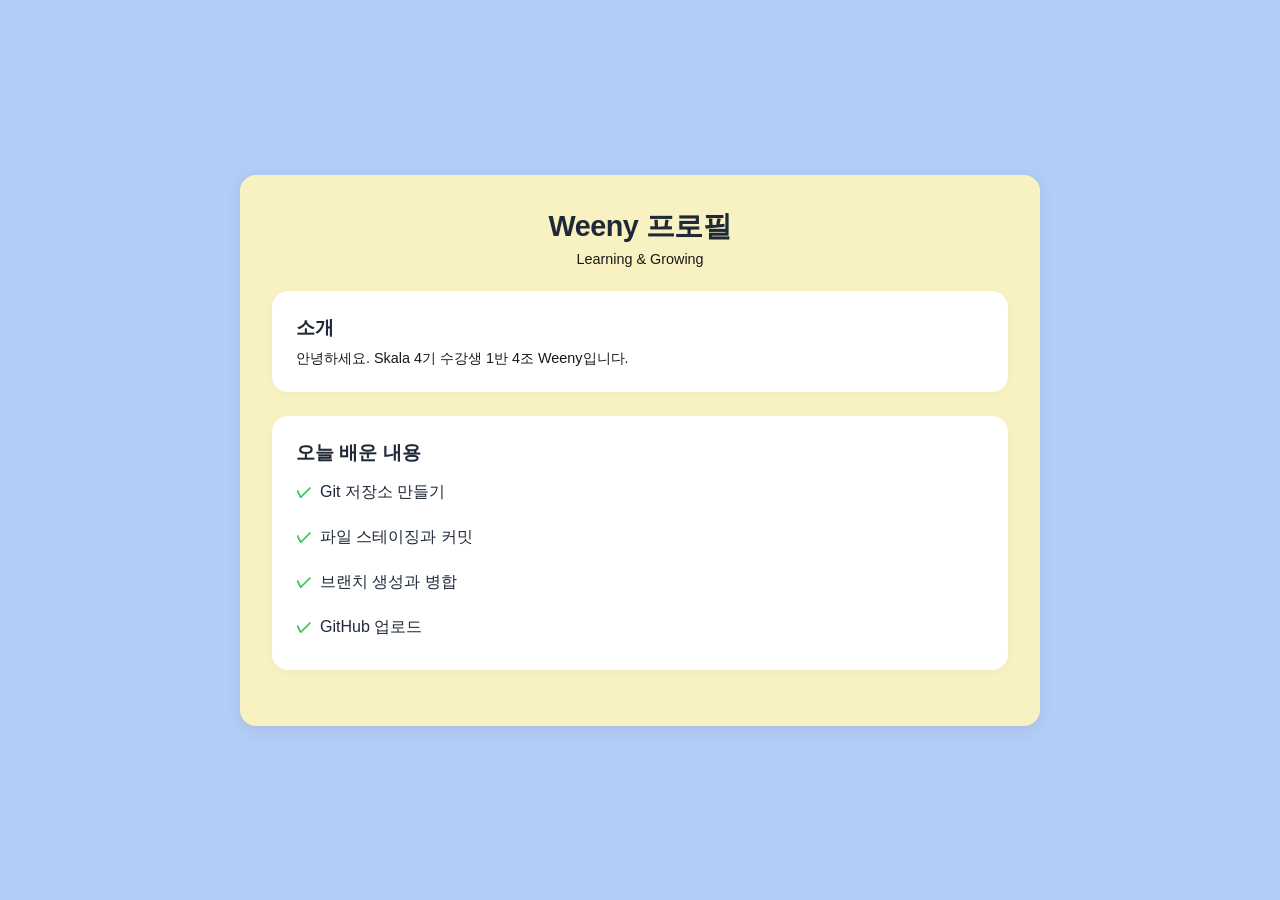
<file: index.html>
<!DOCTYPE html>
<html lang="ko">
<head>
    <meta charset="UTF-8">
    <meta name="viewport" content="width=device-width, initial-scale=1.0">
    <title>Weeny 프로필</title>
    <link rel="stylesheet" href="style.css">
</head>
<body>
    <main class="container">

    <header class="profile-header">
        <h1>Weeny 프로필</h1>
        <p class="subtitle">Learning & Growing</p>
    </header>

    <section class="card">
        <h2>소개</h2>
        <p>안녕하세요. Skala 4기 수강생 1반 4조 Weeny입니다.</p>
    </section>

    <section class="card">
            <h2>오늘 배운 내용</h2>
            <ul class="learning-list">
                <li>Git 저장소 만들기</li>
                <li>파일 스테이징과 커밋</li>
                <li>브랜치 생성과 병합</li>
                <li>GitHub 업로드</li>
            </ul>
        </section>
        
    </main>
</body>
</html>
</file>
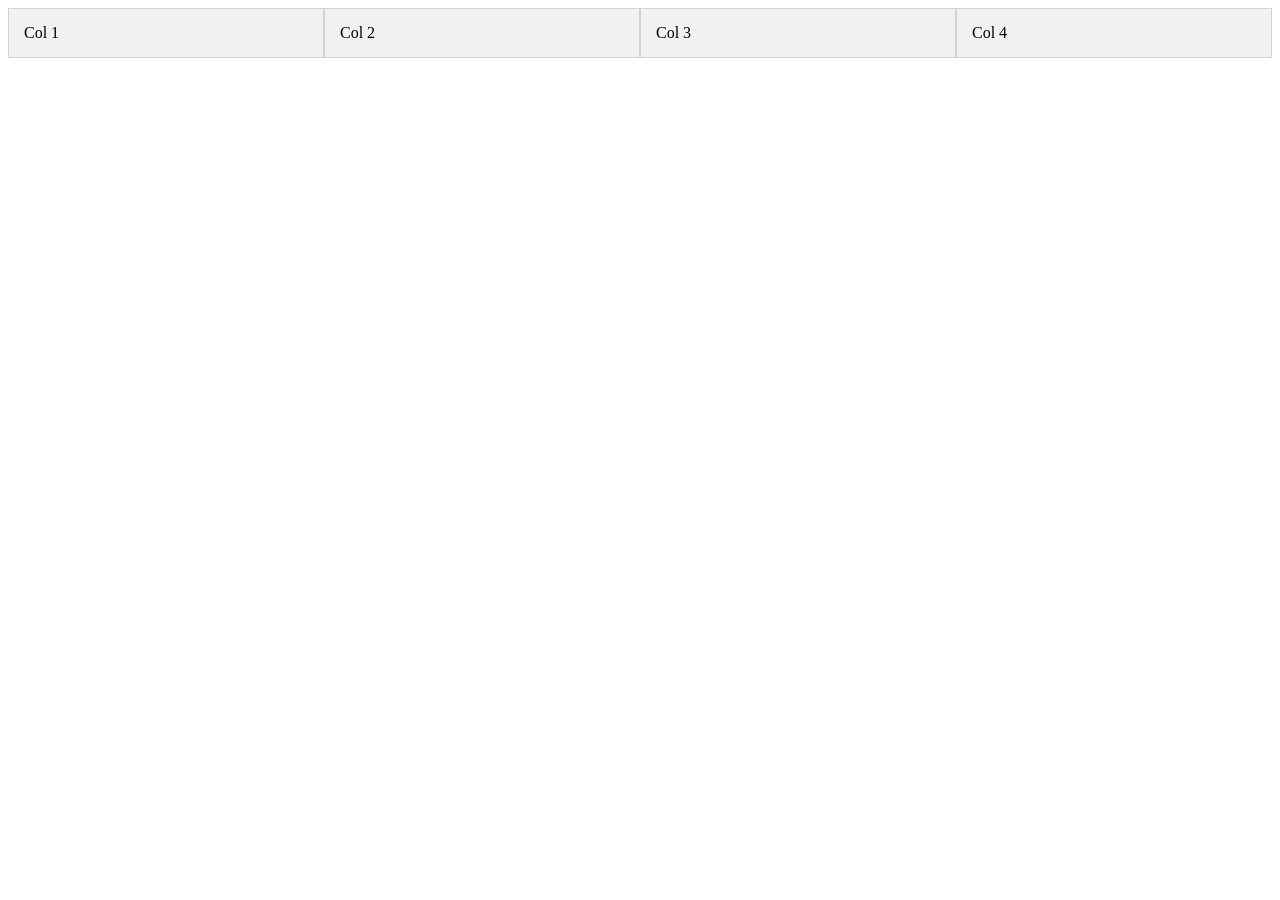
<file: html 예제 실습/css.html>
<!DOCTYPE html>
<html>
<head>
<style>
* { box-sizing: border-box; }

.row::after {
  content: "";
  display: table;
  clear: both;
}

.column {
  float: left;
  width: 25%;
  padding: 15px;
  background-color: #f1f1f1;
  border: 1px solid lightgray;
}

@media (max-width: 900px) {
.column {
 width: 50%;
 }
}

@media (max-width: 600px) {
 .column {
  width: 100%; }
}
/* @media for max-width 900px */

/* @media for max-width 600px */
</style>
</head>
<body>

<div class="row">
  <div class="column">Col 1</div>
  <div class="column">Col 2</div>
  <div class="column">Col 3</div>
  <div class="column">Col 4</div>
</div>

</body>
</html>
</file>
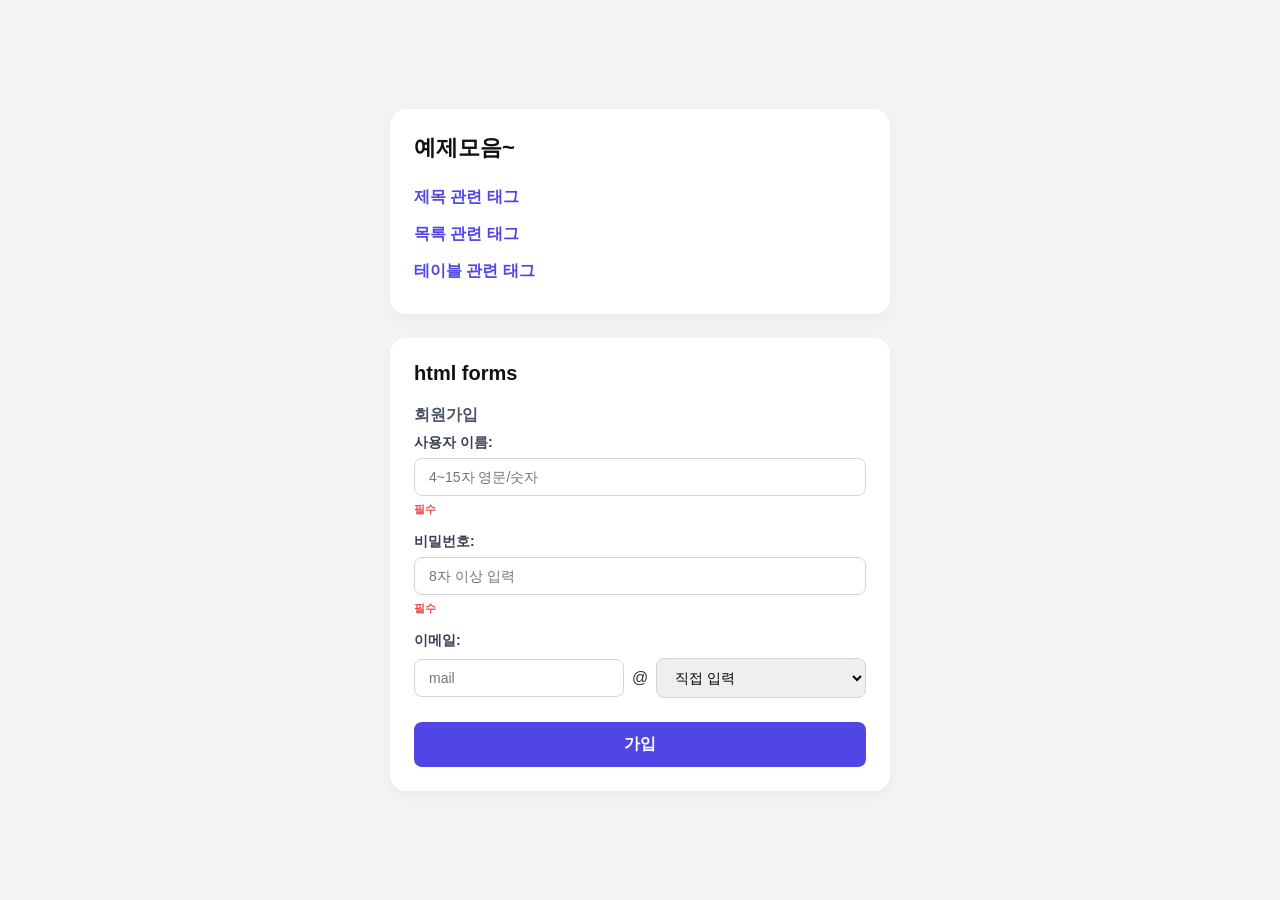
<file: html 예제 실습/example.html>
<!DOCTYPE html>
<html lang="ko">
    <head>
        <meta charset="UTF-8">
        <meta name="viewport" content="width=device-width, initial-scale=1.0">
        <title> Welcome! </title>
        <link rel="stylesheet" href="example.css">
    </head>

    <body class="main-page">
        <main class="container">
            <section class="card">
                <h1 id="myHeader">예제모음~</h1>
                <a href="제목.html" target="_blank">제목 관련 태그</a>
                <br>
                <a href="목록.html" target="_blank">목록 관련 태그</a>
                <br>
                <a href="표.html" target="_blank">테이블 관련 태그</a>
            </section>

            <section class="form">
            <h1>html forms</h1>
            <form action="signupresult.php" method="post">
            <fieldset>
                <legend>회원가입</legend>
                <p>
                    <label for="userid">사용자 이름:</label>
                    <input type="text" id="userid" name="userid" minlength="4" maxlength="15" required placeholder="4~15자 영문/숫자">
                    <small>필수</small>
                </p>
                <p>
                    <label for="password">비밀번호:</label>
                    <input type="password" id="password" name="password" minlength="8" maxlength="20" required placeholder="8자 이상 입력">
                    <small>필수</small>
                </p>
                <p>
                    <label for="email">이메일:</label>
                    <input type="email" id="email" name="email" placeholder="mail">
                    @
                    <select name="domain" id="emaildomain">
                        <option value="direct">직접 입력</option>
                        <option value="naver.com">naver.com</option>
                        <option value="gmail.com">gmail.com</option>
                        <option value="daum.net">daum.net</option>
                    </select>
                </p>
            </fieldset>
            <button type="submit">가입</button>
            <!-- 버튼 못생겼음 -->
            </section>
        </form>
    </main>
    </body>
</html>
</file>
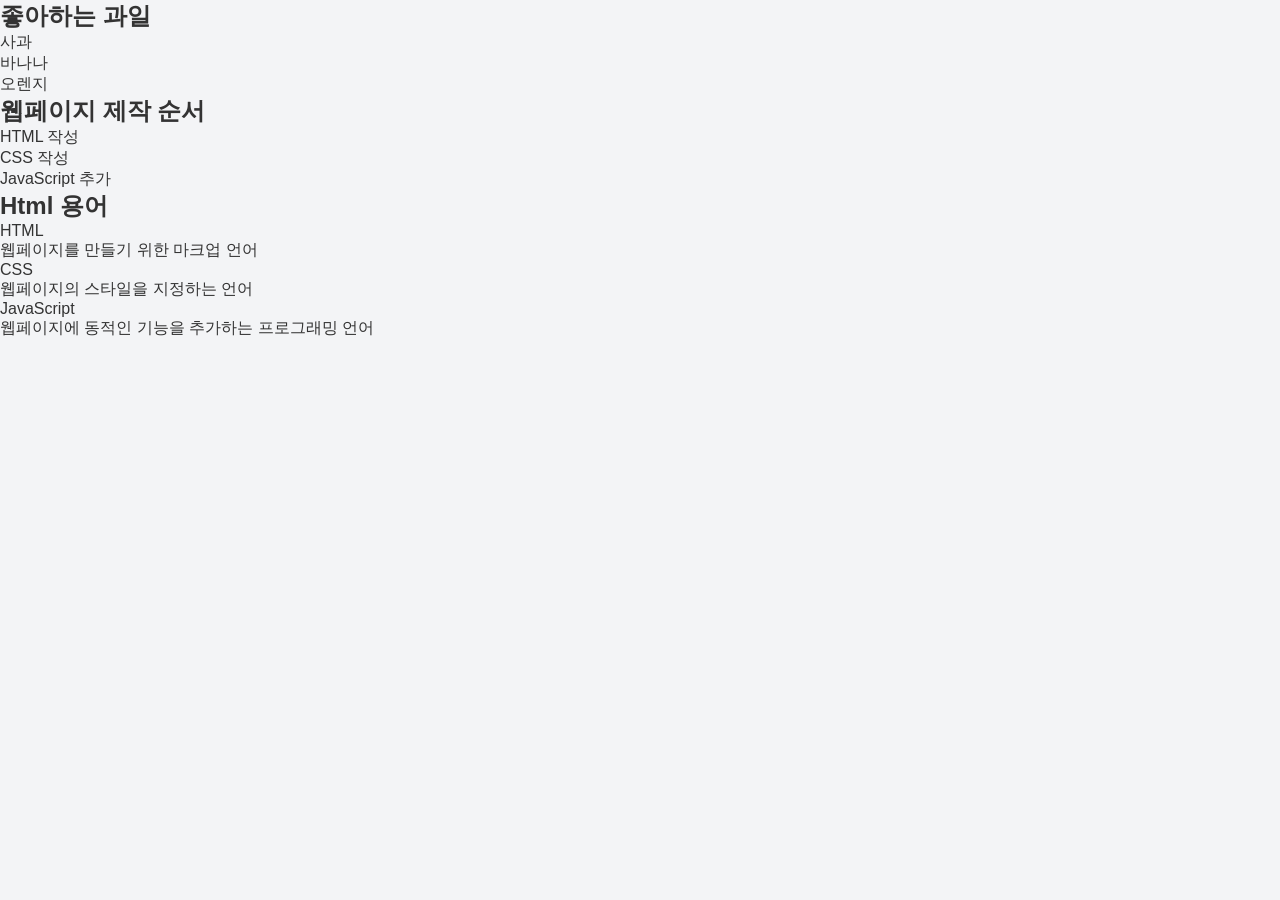
<file: html 예제 실습/목록.html>
<!DOCTYPE html>
<html lang="ko">
    <head>
        <meta charset="UTF-8">
        <meta name="viewport" content="width=device-width, initial-scale=1.0">
        <title>html 목록 태그 예제</title>
        <link rel="stylesheet" href="example.css">
    </head>

    <body>
        <section class="card">
            <h2>좋아하는 과일</h2>
            <ul style="list-style:disc;">
                <li>사과</li>
                <li>바나나</li>
                <li>오렌지</li>
            </ul>

            <h2>웹페이지 제작 순서</h2>
            <ol type="1">
                <li>HTML 작성</li>
                <li>CSS 작성</li>
                <li>JavaScript 추가</li>
            </ol>

            <h2>Html 용어</h2>
            <dl>
                <dt>HTML</dt>
                <dd>웹페이지를 만들기 위한 마크업 언어</dd>
                <dt>CSS</dt>
                <dd>웹페이지의 스타일을 지정하는 언어</dd>
                <dt>JavaScript</dt>
                <dd>웹페이지에 동적인 기능을 추가하는 프로그래밍 언어</dd>
        </section>
    </body>
</html>
</file>
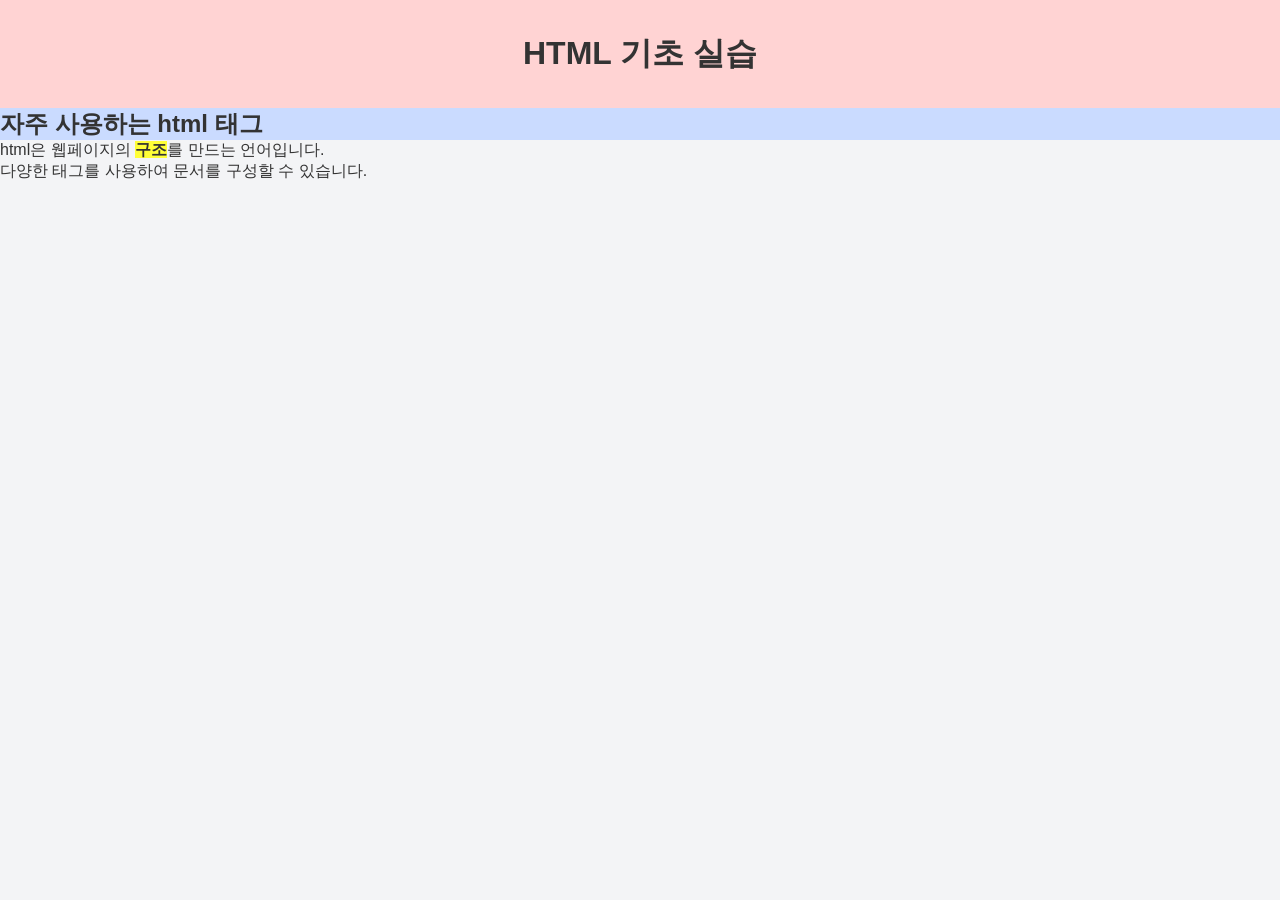
<file: html 예제 실습/제목.html>
<!DOCTYPE html>
<html lang="ko">
    <head>
        <meta charset="UTF-8">
        <meta name="viewport" content="width=device-width, initial-scale=1.0">
        <title> html 제목 태그 예제 </title>
        <link rel="stylesheet" href="example.css">
        
     <style>
        #myHeader {
            background-color: #ffd3d3;
            color: #333;
            padding: 32px;
            text-align: center;
        }
        .note {
            background-color: #ffff37;
            font-weight: bold;
        }
    </style>
    </head>

    <body>
        <h1 id="myHeader">HTML 기초 실습</h1>
        
        <div style="background-color: #cadbff;">
        <h2>자주 사용하는 html 태그</h2>
        </div>

        <p>html은 웹페이지의 <span class="note">구조</span>를 만드는 언어입니다. 
        <br>다양한 태그를 사용하여 문서를 구성할 수 있습니다.</p>
    </body>
</html>
</file>
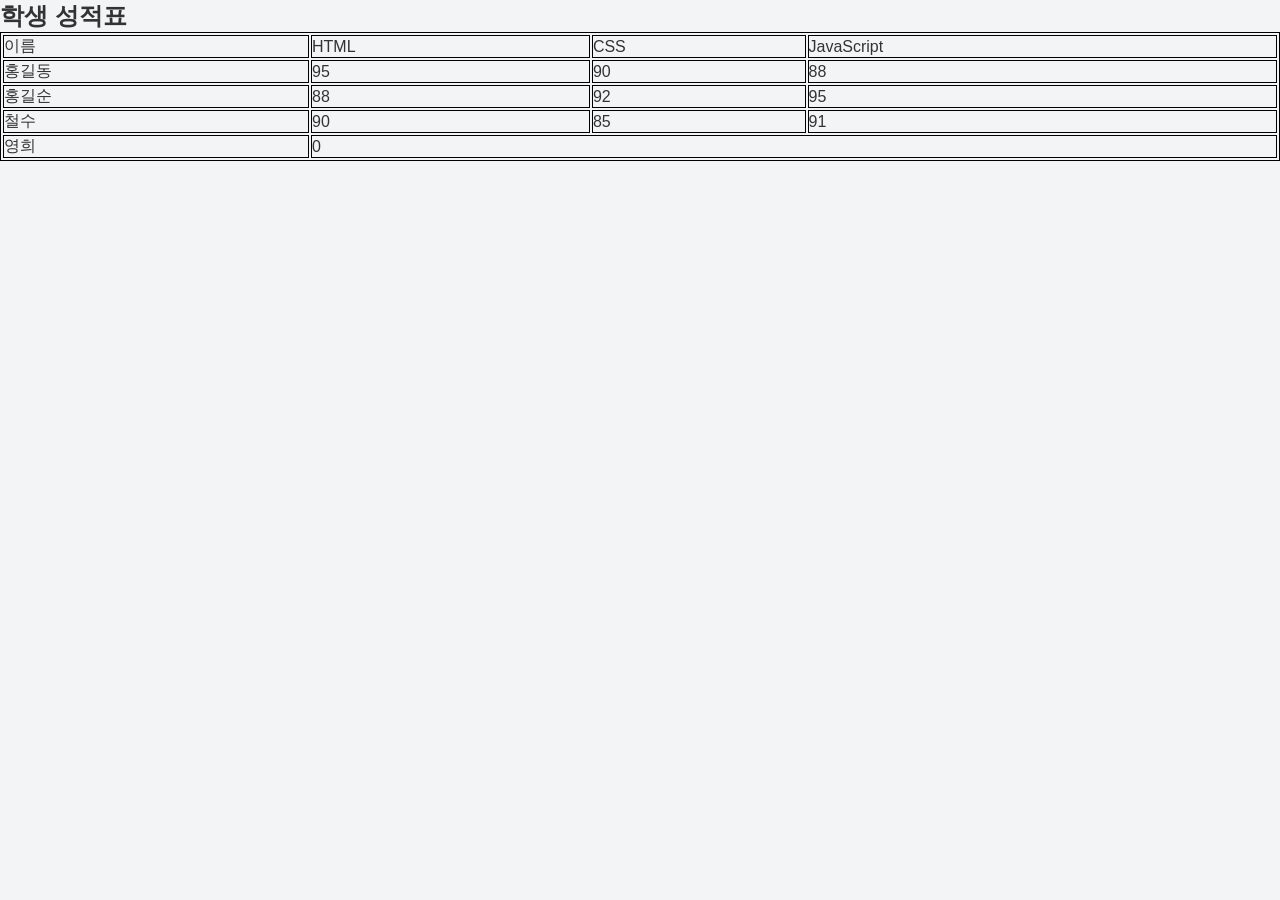
<file: html 예제 실습/표.html>
<!DOCTYPE html>
<html lang="ko">
    <head>
        <meta charset="UTF-8">
        <meta name="viewport" content="width=device-width, initial-scale=1.0">
        <title> html 테이블 태그 예제 </title>
        <link rel="stylesheet" href="example.css">
        <style>
            table, td { 
                border: 1px solid #000;
            }
        </style>

    </head>

    <body>
        <section class="card">
            <h2>학생 성적표</h2>
            <table style="width:100%">
                <thead> 
                    <tr>
                        <td>이름</td>
                        <td>HTML</td>
                        <td>CSS</td>
                        <td>JavaScript</td>
                    </tr>
                </thead>
                <tbody>
                    <tr>
                        <td>홍길동</td>
                        <td>95</td>
                        <td>90</td>
                        <td>88</td>
                    </tr>
                    <tr>
                        <td>홍길순</td>
                        <td>88</td>
                        <td>92</td>
                        <td>95</td>
                    </tr>
                    <tr>
                        <td>철수</td>
                        <td>90</td>
                        <td>85</td>
                        <td>91</td>
                    </tr>
                    <tr>
                        <td>영희</td>
                        <td colspan="3">0</td>
                </tbody>
            </table>
        </section> 
    </body>
</html>
</file>
<file: style.css>
* { box-sizing: border-box;
    margin: 0px;
    padding: 0px;
    font-family: -apple-system, BlinkMacSystemFont, 'Segoe UI', Roboto, Oxygen, Ubuntu, Cantarell, 'Open Sans', 'Helvetica Neue', sans-serif;
}

body {
    margin: 0;
    font-family: Arial, sans-serif;
    background-color: #b3cef6;
    color: #222;
    display: flex;
    justify-content: center;
    align-items: center;
    min-height: 100vh;
    padding: 16px;
}


.container {
    width: 100%;
    max-width: 800px;
    margin: 60px auto;
    padding: 32px;
    background-color: #f8f2c2;
    border-radius: 16px;
    box-shadow: 0 4px 16px rgba(0, 0, 0, 0.08);
}

.profile-header {
    text-align: center;
    margin-bottom: 24px;
}

.profile-header h1 {
    margin-top: 0;
    color: #1f2937;
    font-size: 1.8rem;
    font-weight: 700;
    letter-spacing: -0.5px;
}

.profile-header h2 {
    font-size: 0.9rem;
    margin-top: 8px;
    margin-bottom: 8px;
    color: #181818;
}


.profile-header .subtitle {
    font-size: 0.9rem;
    margin-top: 4px;
    color: #181818;
}

.card {
    background-color: #ffffff;
    border-radius: 16px;
    padding: 24px;
    margin-bottom: 24px;
    box-shadow: 0 2px 8px rgba(0, 0, 0, 0.03);
    transition: transform 0.2s ease-in-out, box-shadow 0.2s ease-in-out;
}

.card h2 {
    font-size: 1.2rem;
    margin-bottom: 8px;
    color: #1f2937;
}

.card p {
    font-size: 0.9rem;
    margin-top: 8px;
    color: #181818;
}

.learning-list {
    list-style-type: none;
}

.learning-list li {
    font-size: 1rem;
    color: #1f2937;
    padding: 8px 0;
    margin-top: 8px;
    margin-bottom: 8px;
    display: flex;
    align-items: center;
}

.learning-list li::before {
    content: "✓";
    color: #34c759;
    font-weight: bold;
    display: inline-block;
    margin-right: 8px;
}

.learning-list li:last-child {
    border-bottom: none;
    padding-bottom: 0;
}
</file>
<file: html 예제 실습/example.css>
/* ==========================================
   [1] 공통 스타일 (모든 페이지 적용)
   ========================================== */
* {
    box-sizing: border-box;
    margin: 0;
    padding: 0;
    font-family: -apple-system, BlinkMacSystemFont, 'Segoe UI', Roboto, Oxygen, Ubuntu, Cantarell, 'Open Sans', 'Helvetica Neue', sans-serif;
}

/* 기본 배경색만 가볍게 지정 */
body {
    background-color: #f3f4f6;
    color: #333333;
}


/* ==========================================
   [2] 홈 화면 전용 레이아웃 (.main-page 일 때만 작동)
   ========================================== */
.main-page {
    display: flex;
    justify-content: center;
    align-items: center;
    min-height: 100vh;
    padding: 20px;
}

/* 메인 컨테이너 */
.main-page .container {
    width: 100%;
    max-width: 500px; 
    display: flex;
    flex-direction: column;
    gap: 24px; 
}

/* 카드 공통 스타일 */
.main-page .card, 
.main-page .form {
    background-color: #ffffff;
    padding: 24px;
    border-radius: 16px; 
    box-shadow: 0 4px 16px rgba(0, 0, 0, 0.05); 
}

/* 예제모음 타이틀 */
.main-page #myHeader {
    font-size: 22px;
    font-weight: 700;
    color: #111111;
    margin-bottom: 16px;
}

/* 예제모음 링크 */
.main-page .card a {
    display: inline-block;
    color: #4f46e5; 
    text-decoration: none;
    font-weight: 600;
    padding: 8px 0;
    transition: color 0.2s ease;
}

.main-page .card a:hover {
    color: #312e81; 
    text-decoration: underline;
}

/* 회원가입 타이틀 */
.main-page .form h1 {
    font-size: 20px;
    margin-bottom: 20px;
    color: #111111;
}


/* ==========================================
   [3] 회원가입 폼 스타일 (.main-page 내부 영역만 격리)
   ========================================== */
.main-page fieldset {
    border: none;
    display: flex;
    flex-direction: column;
    gap: 16px; 
}

.main-page legend {
    font-weight: bold;
    font-size: 16px;
    color: #4b5563;
    margin-bottom: 8px;
}

/* 홈 화면의 회원가입 p 태그에만 정렬 부여 (다른 실습 페이지 p는 보호됨) */
.main-page .form p {
    display: flex;
    flex-direction: column;
    gap: 6px;
    position: relative;
}

.main-page label {
    font-size: 14px;
    font-weight: 600;
    color: #374151;
}

.main-page input[type="text"],
.main-page input[type="password"],
.main-page input[type="email"],
.main-page select {
    width: 100%;
    padding: 10px 14px;
    border: 1px solid #d1d5db;
    border-radius: 8px;
    font-size: 14px;
    outline: none;
    transition: border-color 0.2s, box-shadow 0.2s;
}

.main-page input:focus, 
.main-page select:focus {
    border-color: #4f46e5;
    box-shadow: 0 0 0 3px rgba(79, 70, 229, 0.1);
}

.main-page small {
    font-size: 11px;
    color: #ef4444; 
    font-weight: bold;
    align-self: flex-start;
}

/* 이메일 영역 정렬 */
.main-page .form p:last-of-type {
    flex-direction: row;
    align-items: center;
    flex-wrap: wrap;
    gap: 8px;
}

.main-page .form p:last-of-type label {
    width: 100%; 
}

.main-page .form p:last-of-type input {
    flex: 1; 
    min-width: 120px;
}

.main-page .form p:last-of-type select {
    width: auto;
    flex: 1;
}

/* 가입 버튼 */
.main-page button[type="submit"] {
    width: 100%;
    margin-top: 24px;
    padding: 12px;
    background-color: #4f46e5; 
    color: #ffffff;
    font-size: 16px;
    font-weight: 700;
    border: none;
    border-radius: 8px;
    cursor: pointer;
    transition: background-color 0.2s, transform 0.1s;
}

.main-page button[type="submit"]:hover {
    background-color: #4338ca;
}

.main-page button[type="submit"]:active {
    transform: scale(0.98); 
}
</file>
